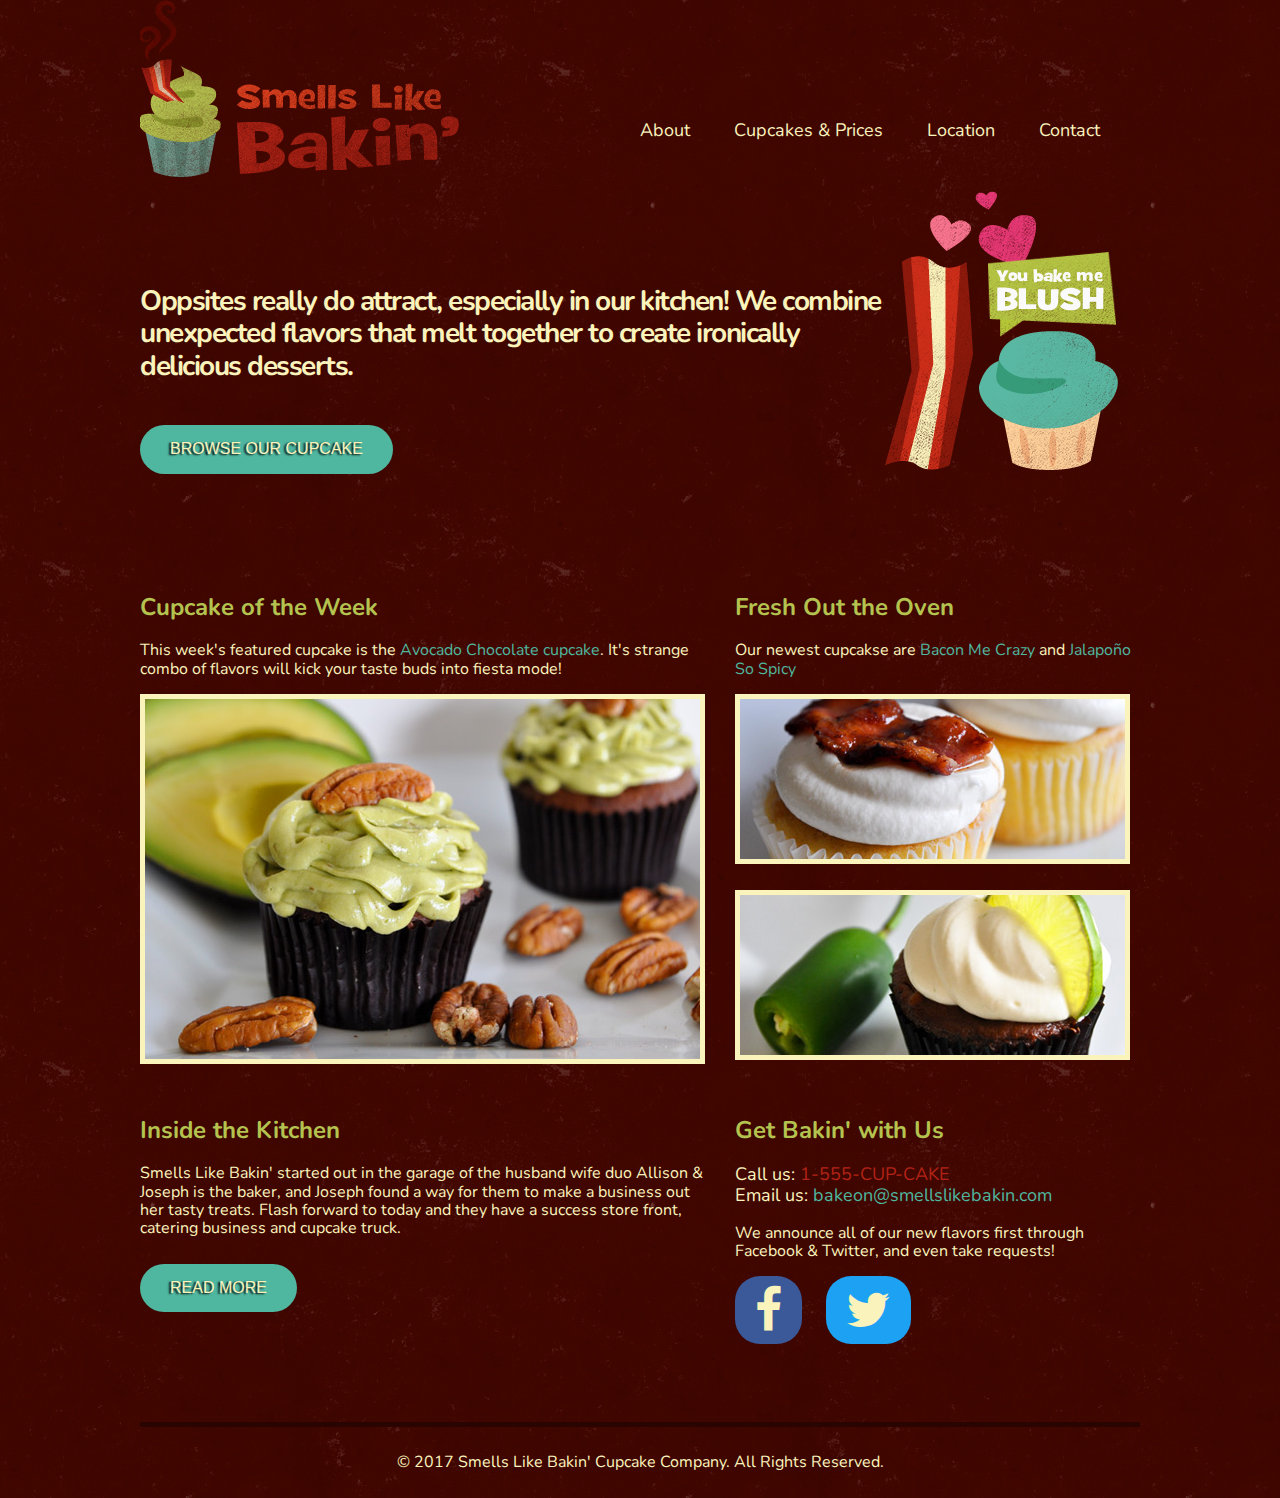
<file: index.html>
<!DOCTYPE html>
   
<html>
    
    <head>
        <meta http-equiv="content-type" content="text/html; charset=utf-8">
        <title>Smells Like Bakin' Cupcake Company</title>
        
        <!-- Normalize.css -->
        <link rel="stylesheet" href="css/normalize.css">
        
        <!-- Grid.css -->
        <link rel="stylesheet" href="css/grid.css">
        
        <!-- Google Fonts -->
        <link href="https://fonts.googleapis.com/css?family=Nunito:200i,400" rel="stylesheet">
        
        <!--  Font Awesome Icons   -->
        <link rel="stylesheet" href="css/font-awesome/css/font-awesome.min.css" />

        
        <!-- Custom Style.css -->
        <link rel="stylesheet" href="css/style.css">
        
    </head>
    
    <body>
        
        <div class="container clearfix">
            
            <div class="grid_4">
                <a href="index.html"><img src="img/logo.gif" alt="Smells Like Bakin'"></a>
            </div>
            <div class="grid_8 omega"> <!-- Pogledaj klasu omega u grid.css -->
                <nav>
                    <ul>
                        <li><a href="index.html">About</a></li>
                        <li><a href="cup-price.html">Cupcakes &amp; Prices</a></li>
                        <li><a href="location.html">Location</a></li>
                        <li><a href="contact.html">Contact</a></li>
                    </ul>
                </nav>
            </div>

            <div id="intro" class="grid_9">
                <h1>Oppsites really do attract, especially in our kitchen! We combine unexpected flavors that melt together to create ironically delicious desserts.</h1>
                <button type="button" class="btn">Browse Our Cupcake</button>
            </div>
            <div class="grid_3 omega">
                <img src="img/you-bake-me-blush.gif" alt="You Bake Me Blush">
            </div>

            <div id="featured-cupcake" class="grid_7">
                <h2>Cupcake of the Week</h2>
                <p>This week's featured cupcake is the <a href="cup-price.html">Avocado Chocolate cupcake</a>. It's strange combo of flavors will kick your taste buds into fiesta mode!</p>
                <img src="img/featured-cupcake.jpg" alt="Avocado chocolate cupcake">
            </div>

            <div id="new-cupcakes" class="grid_5 omega">
                <h2>Fresh Out the Oven</h2>
                <p>Our newest cupcakse are <a href="cup-price.html">Bacon Me Crazy</a> and <a href="cup-price.html">Jalapoño So Spicy</a></p>
                <img src="img/new-cupcake-bacon.jpg" alt="Bacon Me Crazy">
                <img src="img/new-cupcake-jalapeno.jpg" alt="Jalapeno So Spicy">
            </div>
            
            <div class="grid_7">
                <h2>Inside the Kitchen</h2>
                <p>Smells Like Bakin' started out in the garage of the husband wife duo Allison &amp; Joseph is the baker, and Joseph found a way for them to make a business out her tasty treats. Flash forward to today and they have a success store front, catering business and cupcake truck.</p>
                <button type="button" class="btn btn-small">Read More</button>
            </div>
            
            <div class="grid_5 omega">
                <h2>Get Bakin' with Us</h2>
                <div id="contact">
                    <p>Call us: <span class="number">1-555-CUP-CAKE</span><br>
                        Email us: <a href="#">bakeon@smellslikebakin.com</a> 
                    </p>
                </div>
            <div class="contact-f-t">
                <p>We announce all of our new flavors first through Facebook &amp; Twitter, and even take requests!</p>
                <a href="http://www.facebook.com/SmellsLikeBakin" target="_blank"><i class="fa fa-facebook fa-3x" aria-hidden="true"></i></a>
                <a href="http://twitter.com/#!/smellslikebakin" target="_blank"><i class="fa fa-twitter fa-3x" aria-hidden="true"></i></a>
                </div>
            </div>
            
            <div class="grid_12">
                <div id="copyright">
                    <p>&copy; 2017 Smells Like Bakin' Cupcake Company. All Rights Reserved.</p>    
                </div>
            </div>
        
        </div>
        
    
    
        
        <script type="text/javascript" src="js/jquery.min.js"></script>
    </body>
    
</html>
</file>
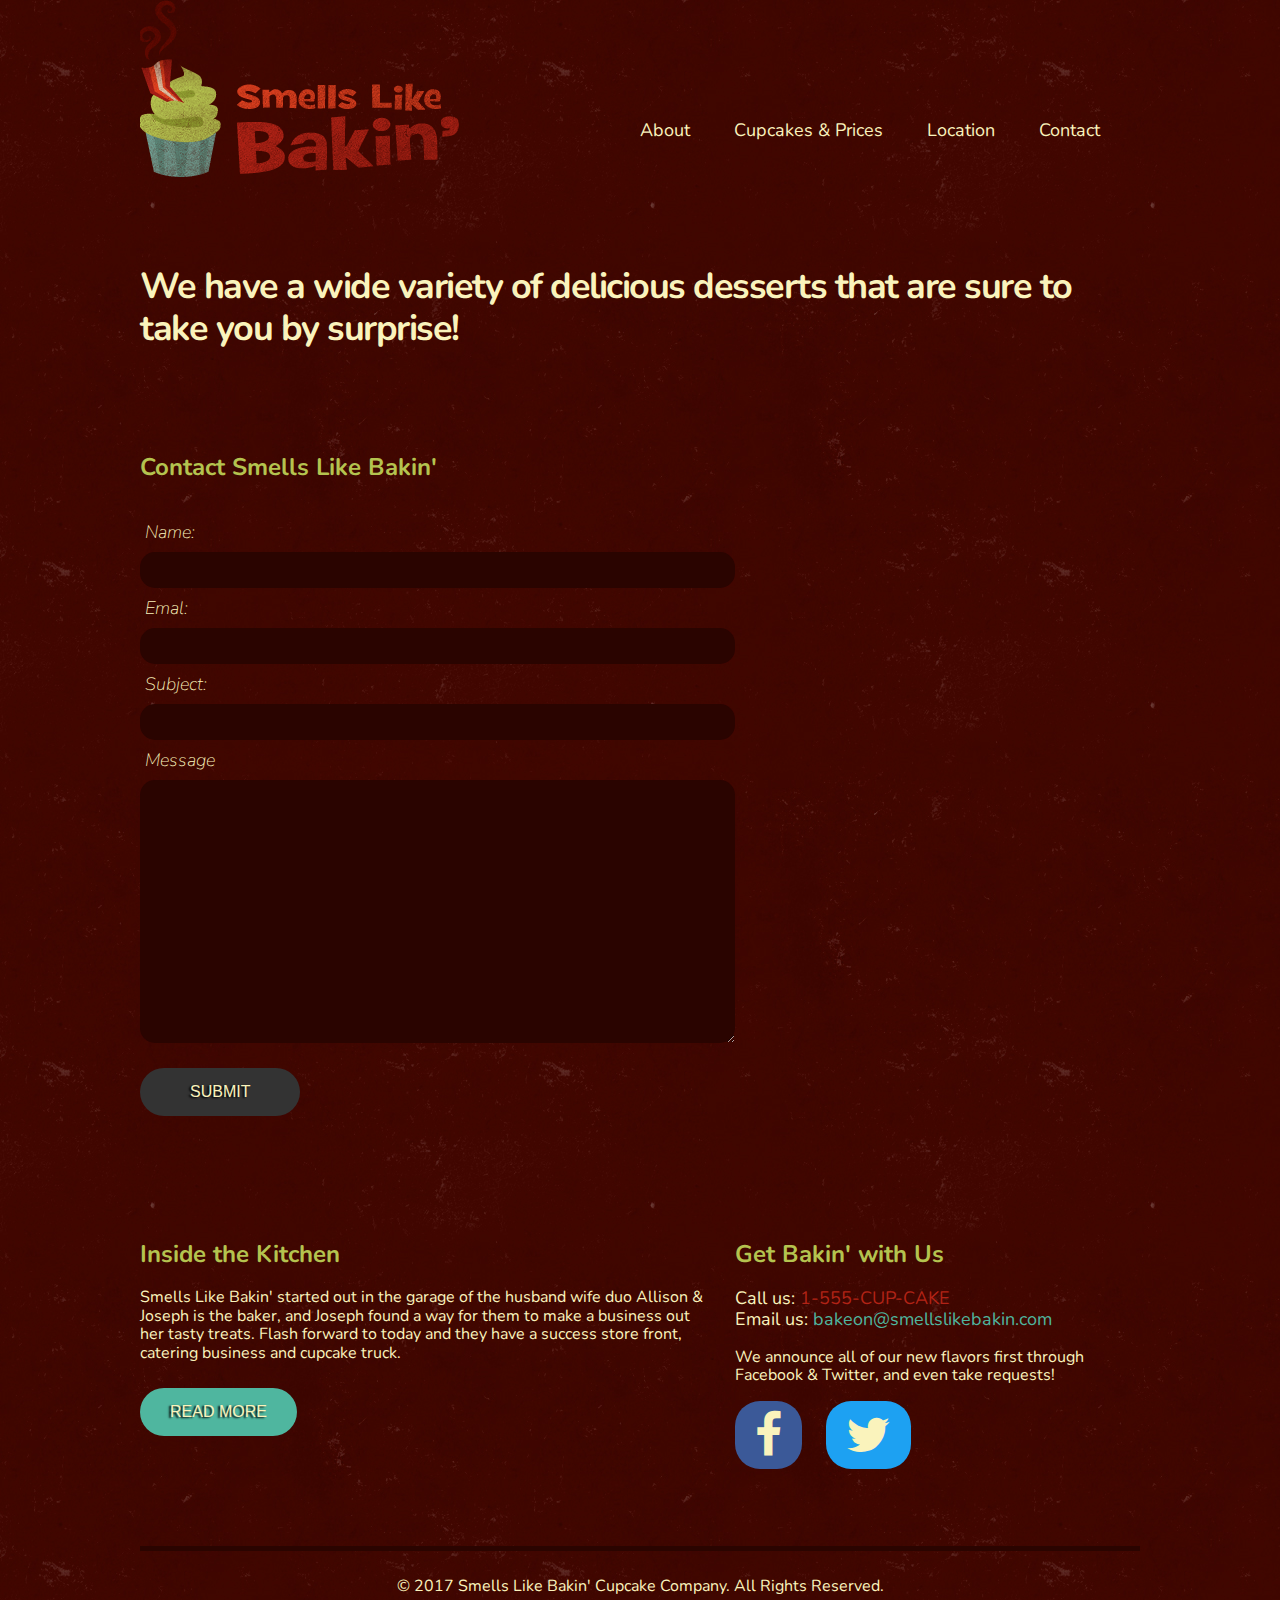
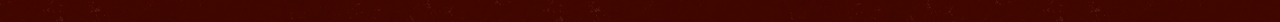
<file: contact.html>
<!DOCTYPE html>
   
<html>
    
    <head>
        <meta http-equiv="content-type" content="text/html; charset=utf-8">
        <title>Smells Like Bakin' Cupcake Company</title>
        
        <!-- Normalize.css -->
        <link rel="stylesheet" href="css/normalize.css">
        
        <!-- Grid.css -->
        <link rel="stylesheet" href="css/grid.css">
        
        <!-- Google Fonts -->
        <link href="https://fonts.googleapis.com/css?family=Nunito:200i,400" rel="stylesheet">
        
        <!--  Font Awesome Icons   -->
        <link rel="stylesheet" href="css/font-awesome/css/font-awesome.min.css" />

        
        <!-- Custom Style.css -->
        <link rel="stylesheet" href="css/style.css">
        
    </head>
    
    <body>
        
        <div class="container clearfix">
            
            <div class="grid_4">
                <a href="index.html"><img src="img/logo.gif" alt="Smells Like Bakin'"></a>
            </div>
            <div class="grid_8 omega"> <!-- Pogledaj klasu omega u grid.css -->
                <nav>
                    <ul>
                        <li><a href="index.html">About</a></li>
                        <li><a href="cup-price.html">Cupcakes &amp; Prices</a></li>
                        <li><a href="location.html">Location</a></li>
                        <li><a href="contact.html">Contact</a></li>
                    </ul>
                </nav>
            </div>

            <div class="grid_12 cup-intro">
                <h1>We have a wide variety of delicious desserts that are sure to take you by surprise!</h1>
            </div>
            
            <div class="grid_7" id="contact-form">
                <h2>Contact Smells Like Bakin'</h2>
                
                <form>
                    <label for="name">Name:</label><br>
                    <input type="text" id="name"><br>
                    
                    <label for="email">Emal:</label><br>
                    <input type="email" id="email"><br>
                    
                    <label for="subject">Subject:</label><br>
                    <input type="text" id="subject"><br>
                    
                    <label for="message">Message</label>
                    <textarea id="message" cols="30" rows="10"></textarea><br>
                    
                    <button type="submit" class="btn">Submit</button>
                </form>
                
            </div>
            
            <div class="grid_7">
                <h2>Inside the Kitchen</h2>
                <p>Smells Like Bakin' started out in the garage of the husband wife duo Allison &amp; Joseph is the baker, and Joseph found a way for them to make a business out her tasty treats. Flash forward to today and they have a success store front, catering business and cupcake truck.</p>
                <button type="button" class="btn btn-small">Read More</button>
            </div>
            
            <div class="grid_5 omega">
                <h2>Get Bakin' with Us</h2>
                <div id="contact">
                    <p>Call us: <span class="number">1-555-CUP-CAKE</span><br>
                        Email us: <a href="#">bakeon@smellslikebakin.com</a> 
                    </p>
                </div>
            <div class="contact-f-t">
                <p>We announce all of our new flavors first through Facebook &amp; Twitter, and even take requests!</p>
                <a href="http://www.facebook.com/SmellsLikeBakin" target="_blank"><i class="fa fa-facebook fa-3x" aria-hidden="true"></i></a>
                <a href="http://twitter.com/#!/smellslikebakin" target="_blank"><i class="fa fa-twitter fa-3x" aria-hidden="true"></i></a>
                </div>
            </div>
            
            <div class="grid_12">
                <div id="copyright">
                    <p>&copy; 2017 Smells Like Bakin' Cupcake Company. All Rights Reserved.</p>    
                </div>
            </div>
        
        </div>
        
    
    
        
        <script type="text/javascript" src="js/jquery.min.js"></script>
    </body>
    
</html>
</file>
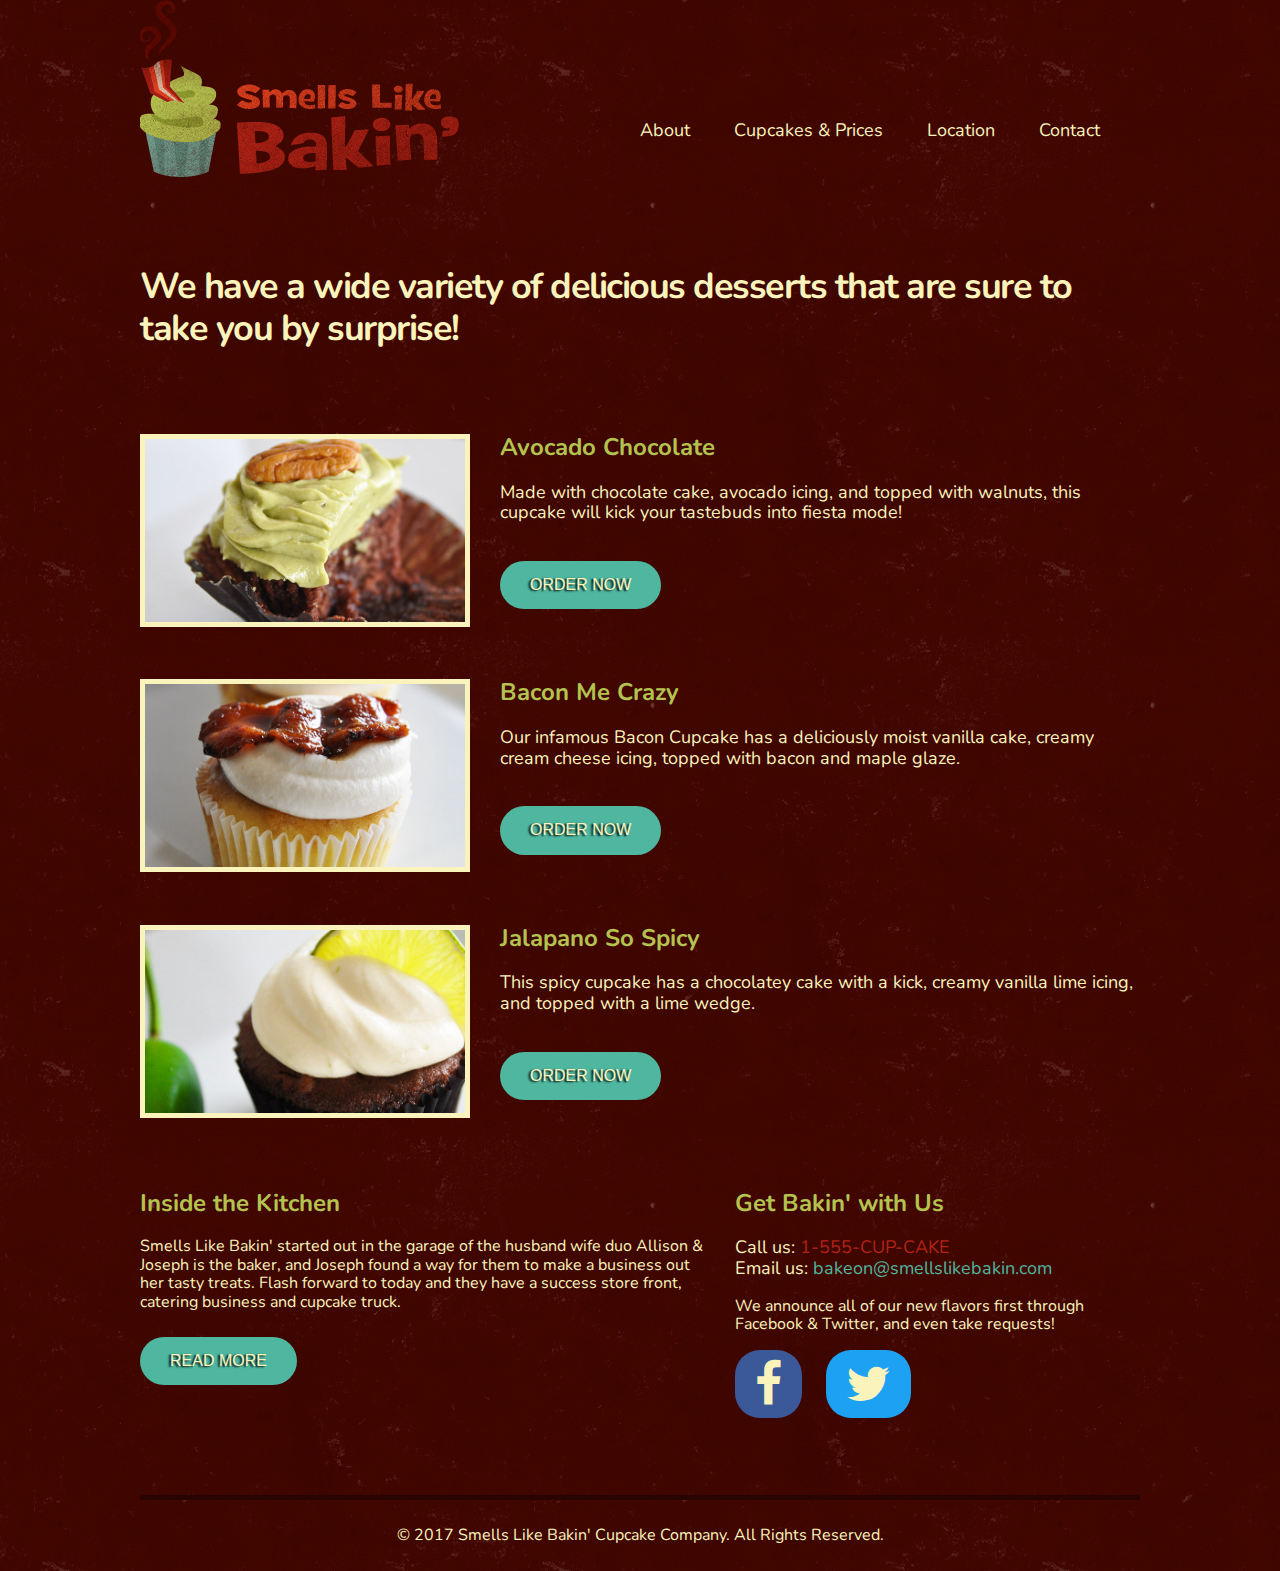
<file: cup-price.html>
<!DOCTYPE html>
   
<html>
    
    <head>
        <meta http-equiv="content-type" content="text/html; charset=utf-8">
        <title>Smells Like Bakin' Cupcake Company</title>
        
        <!-- Normalize.css -->
        <link rel="stylesheet" href="css/normalize.css">
        
        <!-- Grid.css -->
        <link rel="stylesheet" href="css/grid.css">
        
        <!-- Google Fonts -->
        <link href="https://fonts.googleapis.com/css?family=Nunito:200i,400" rel="stylesheet">
        
        <!--  Font Awesome Icons   -->
        <link rel="stylesheet" href="css/font-awesome/css/font-awesome.min.css" />

        
        <!-- Custom Style.css -->
        <link rel="stylesheet" href="css/style.css">
        
    </head>
    
    <body>
        
        <div class="container clearfix">
            
            <div class="grid_4">
                <a href="index.html"><img src="img/logo.gif" alt="Smells Like Bakin'"></a>
            </div>
            <div class="grid_8 omega"> <!-- Pogledaj klasu omega u grid.css -->
                <nav>
                    <ul>
                        <li><a href="index.html">About</a></li>
                        <li><a href="cup-price.html">Cupcakes &amp; Prices</a></li>
                        <li><a href="location.html">Location</a></li>
                        <li><a href="contact.html">Contact</a></li>
                    </ul>
                </nav>
            </div>
            
            <div class="grid_12 cup-intro">
                <h1>We have a wide variety of delicious desserts that are sure to take you by surprise!</h1>
            </div>
            
            <div class="grid_12 cupcake">
                <div class="grid_4">
                    <img src="img/avocado-large.jpg" alt="Avocado Chocolate">
                </div>
                <div class="grid_8 omega">
                    <h2>Avocado Chocolate</h2>
                    <p>Made with chocolate cake, avocado icing, and topped with walnuts, this cupcake will kick your tastebuds into fiesta mode!</p>
                    <button type="button" class="btn btn-small">Order now</button>
                </div>
            </div>
            
            <div class="grid_12 cupcake">
                <div class="grid_4">
                    <img src="img/bacon-large.jpg" alt="Bacon Me Crazy">
                </div>
                <div class="grid_8 omega">
                    <h2>Bacon Me Crazy</h2>
                    <p>Our infamous Bacon Cupcake has a deliciously moist vanilla cake, creamy cream cheese icing, topped with bacon and maple glaze.</p>
                    <button type="button" class="btn btn-small">Order now</button>
                </div>
            </div>
            
            <div class="grid_12 cupcake">
                <div class="grid_4">
                    <img src="img/lime-large.jpg" alt="Jalapeno So Spicy">
                </div>
                <div class="grid_8 omega">
                    <h2>Jalapano So Spicy</h2>
                    <p>This spicy cupcake has a chocolatey cake with a kick, creamy vanilla lime icing, and topped with a lime wedge.</p>
                    <button type="button" class="btn btn-small">Order now</button>
                </div>
            </div>
            

            <div class="grid_7">
                <h2>Inside the Kitchen</h2>
                <p>Smells Like Bakin' started out in the garage of the husband wife duo Allison &amp; Joseph is the baker, and Joseph found a way for them to make a business out her tasty treats. Flash forward to today and they have a success store front, catering business and cupcake truck.</p>
                <button type="button" class="btn btn-small">Read More</button>
            </div>
            
            <div class="grid_5 omega">
                <h2>Get Bakin' with Us</h2>
                <div id="contact">
                    <p>Call us: <span class="number">1-555-CUP-CAKE</span><br>
                        Email us: <a href="#">bakeon@smellslikebakin.com</a> 
                    </p>
                </div>
            <div class="contact-f-t">
                <p>We announce all of our new flavors first through Facebook &amp; Twitter, and even take requests!</p>
                <a href="http://www.facebook.com/SmellsLikeBakin" target="_blank"><i class="fa fa-facebook fa-3x" aria-hidden="true"></i></a>
                <a href="http://twitter.com/#!/smellslikebakin" target="_blank"><i class="fa fa-twitter fa-3x" aria-hidden="true"></i></a>
                </div>
            </div>
            
            <div class="grid_12">
                <div id="copyright">
                    <p>&copy; 2017 Smells Like Bakin' Cupcake Company. All Rights Reserved.</p>    
                </div>
            </div>
        
        </div>
        
    
    
        
        <script type="text/javascript" src="js/jquery.min.js"></script>
    </body>
    
</html>
</file>
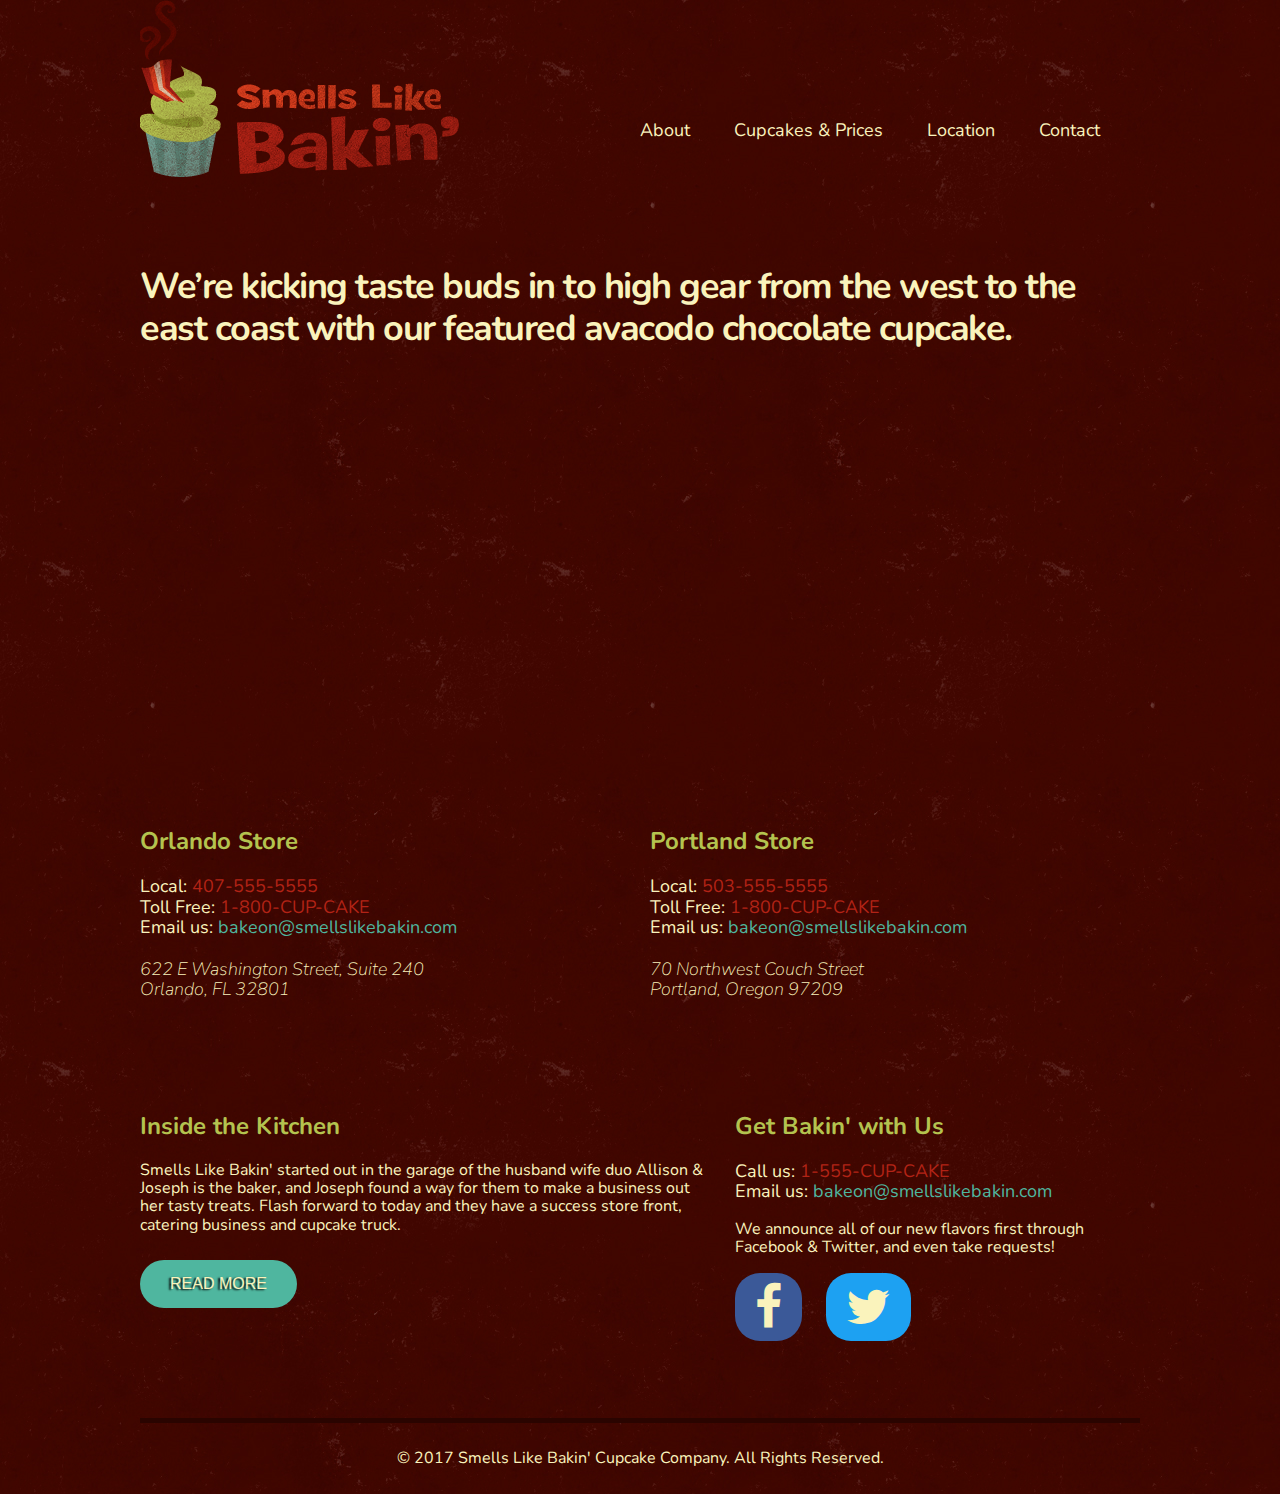
<file: location.html>
<!DOCTYPE html>
   
<html>
    
    <head>
        <meta http-equiv="content-type" content="text/html; charset=utf-8">
        <title>Smells Like Bakin' Cupcake Company</title>
        
        <!-- Normalize.css -->
        <link rel="stylesheet" href="css/normalize.css">
        
        <!-- Grid.css -->
        <link rel="stylesheet" href="css/grid.css">
        
        <!-- Google Fonts -->
        <link href="https://fonts.googleapis.com/css?family=Nunito:200i,400" rel="stylesheet">
        
        <!--  Font Awesome Icons   -->
        <link rel="stylesheet" href="css/font-awesome/css/font-awesome.min.css" />

        
        <!-- Custom Style.css -->
        <link rel="stylesheet" href="css/style.css">
        
    </head>
    
    <body>
        
        <div class="container clearfix">
            
            <div class="grid_4">
                <a href="index.html"><img src="img/logo.gif" alt="Smells Like Bakin'"></a>
            </div>
            <div class="grid_8 omega"> <!-- Pogledaj klasu omega u grid.css -->
                <nav>
                    <ul>
                        <li><a href="index.html">About</a></li>
                        <li><a href="cup-price.html">Cupcakes &amp; Prices</a></li>
                        <li><a href="location.html">Location</a></li>
                        <li><a href="contact.html">Contact</a></li>
                    </ul>
                </nav>
            </div>

            <div class="grid_12 cup-intro">
                <h1>We’re kicking taste buds in to high gear from the west to the east coast with our featured avacodo chocolate cupcake.</h1>
            </div>
            
            <div class="grid_12">
                
                <div class="grid_6">
                    <iframe src="https://www.google.com/maps/embed?pb=!1m18!1m12!1m3!1d3504.885450955242!2d-81.3712142849194!3d28.543162582453125!2m3!1f0!2f0!3f0!3m2!1i1024!2i768!4f13.1!3m3!1m2!1s0x88e77ae3943e5c01%3A0xd1d12b30a4678113!2s622+E+Washington+St+%23240%2C+Orlando%2C+FL+32801%2C+USA!5e0!3m2!1sen!2srs!4v1512567160932" width="100%" height="350px" frameborder="0" style="border:0" allowfullscreen></iframe>
                </div>
                <div class="grid_6 omega">
                    <iframe src="https://www.google.com/maps/embed?pb=!1m18!1m12!1m3!1d2795.337555179639!2d-122.67318268444068!3d45.523412379101714!2m3!1f0!2f0!3f0!3m2!1i1024!2i768!4f13.1!3m3!1m2!1s0x54950a0758106075%3A0xa43570d83863b762!2sWhite+Stag+Block%2C+70+NW+Couch+St%2C+Portland%2C+OR+97209%2C+USA!5e0!3m2!1sen!2srs!4v1512567383521" width="100%" height="350px" frameborder="0" style="border:0" allowfullscreen></iframe>
                </div>
                
            </div>
            
            <div class="grid_6 store">
                <h2>Orlando Store</h2>
                <div id="contact">
                    <p>Local: <span class="number">407-555-5555</span><br>
                       Toll Free: <span class="number">1-800-CUP-CAKE</span> <br>
                        Email us: <a href="#">bakeon@smellslikebakin.com</a> <br><br>
                        
                        <span class="street">622 E Washington Street, Suite 240 <br>
                        Orlando, FL 32801 </span>
                    </p>
                </div>
            </div>
            <div class="grid_6 omega store">
                <h2>Portland Store</h2>
                <div id="contact">
                    <p>Local: <span class="number">503-555-5555</span><br>
                       Toll Free: <span class="number">1-800-CUP-CAKE</span> <br>
                        Email us: <a href="#">bakeon@smellslikebakin.com</a> <br><br>
                        
                        <span class="street">70 Northwest Couch Street <br>
                        Portland, Oregon 97209 </span>
                    </p>
                </div>
            </div>
            
            
            <div class="grid_7">
                <h2>Inside the Kitchen</h2>
                <p>Smells Like Bakin' started out in the garage of the husband wife duo Allison &amp; Joseph is the baker, and Joseph found a way for them to make a business out her tasty treats. Flash forward to today and they have a success store front, catering business and cupcake truck.</p>
                <button type="button" class="btn btn-small">Read More</button>
            </div>
            
            <div class="grid_5 omega">
                <h2>Get Bakin' with Us</h2>
                <div id="contact">
                    <p>Call us: <span class="number">1-555-CUP-CAKE</span><br>
                        Email us: <a href="#">bakeon@smellslikebakin.com</a> 
                    </p>
                </div>
            <div class="contact-f-t">
                <p>We announce all of our new flavors first through Facebook &amp; Twitter, and even take requests!</p>
                <a href="http://www.facebook.com/SmellsLikeBakin" target="_blank"><i class="fa fa-facebook fa-3x" aria-hidden="true"></i></a>
                <a href="http://twitter.com/#!/smellslikebakin" target="_blank"><i class="fa fa-twitter fa-3x" aria-hidden="true"></i></a>
                </div>
            </div>
            
            <div class="grid_12">
                <div id="copyright">
                    <p>&copy; 2017 Smells Like Bakin' Cupcake Company. All Rights Reserved.</p>    
                </div>
            </div>
        
        </div>
        
    
    
        
        <script type="text/javascript" src="js/jquery.min.js"></script>
    </body>
    
</html>
</file>
<file: css/grid.css>
/*
 Width: 1000px
 # Columns : 12 
 Column width: 65px
 Gutter : 20px 
 */
.grid_1 { width: 65px; }
.grid_2 { width: 150px; }
.grid_3 { width: 235px; }
.grid_4 { width: 320px; }
.grid_5 { width: 405px; }
.grid_6 { width: 490px; }
.grid_7 { width: 575px; }
.grid_8 { width: 660px; }
.grid_9 { width: 745px; }
.grid_10 { width: 830px; }
.grid_11 { width: 915px; }
.grid_12 { width: 1000px; }

.grid_1,
.grid_2,
.grid_3,
.grid_4,
.grid_5,
.grid_6,
.grid_7,
.grid_8,
.grid_9,
.grid_10,
.grid_11,
.grid_12 {
	margin: 0 20px 10px 0;
	float: left;
	display: block;
}

.alpha{margin-left:0px;}
.omega{margin-right:0px;}

.container{
	width: 1000px; /*spans content 1000 pxs */
	margin: auto;  /*equal margins on the left/right sides */
}



.clear{clear:both;display:block;overflow:hidden;visibility:hidden;width:0;height:0}.clearfix:after{clear:both;content:' ';display:block;font-size:0;line-height:0;visibility:hidden;width:0;height:0}* html .clearfix,*:first-child+html .clearfix{zoom:1}
</file>
<file: css/style.css>
body{
    font-family: 'Nunito', sans-serif;
    color: #faf3bc;
    background: #420600 url('../img/bg-texture.jpg') repeat;
}

a{
    color: #4fb69f;
    text-decoration: none;
}

h1{
    font-size: 1.750em;
    letter-spacing: -1.5px;
}
h2{
    font-size: 1.500em;
    color: #b4c34f;
}

.btn{
    color: #faf3bc;
    background: #4fb69f;
    padding: 15px 30px;
    margin: 25px 0px;
    margin-bottom: 50px;
    border: none;
    border-radius: 25px;
    text-transform: uppercase;
    text-shadow: -2px 1px 2px #000000;
}
.btn-small{
    margin-top: 10px;
}
.btn:hover{
    background-color: #4cc4a7;
}

nav ul{
    margin: 120px 0 0 0;
    list-style: none;
    float: right;
}
nav ul li{
    display: inline-block;
    margin-right: 40px;
}
nav ul li a{
    color: #faf3bc;
    font-size: 18px;
}
nav ul li a:hover{
    color: #4cc4a7;
}

#intro{
    margin: 75px 0 50px 0;
}

#featured-cupcake img{
    border: 5px solid #faf3bc;    
}

#new-cupcakes img{
    border: 5px solid #faf3bc;
    margin-bottom: 22px;
}

#contact{
    margin-bottom: 10px;
    font-size: 18px;
}

#contact p a:hover{
    color: #4cc4a7;
}

.contact-f-t a i{
    margin-right: 20px;
    padding: 10px 20px;
    color: #faf3bc;
    border-radius: 25px;
}
.contact-f-t a i.fa-facebook{
    background: #3B5998;
}
.contact-f-t a i.fa-twitter{
    background: #1DA1F2;
}

span.number{
    color: #b22316;
}

#copyright{
    border-top: 5px solid #2a0400;
    padding-top: 10px;
    margin-top: 50px;
    text-align: center;
}

/* CUPCAKES & PRICES */
.cup-intro h1{
    font-size: 36px;
    margin: 75px 0;
}

.cupcake .grid_4 img{
    width: 100%;
    border: 5px solid #faf3bc;
}

.cupcake .grid_8 h2{
    margin-top: 0;
    padding-left: 20px;
}
.cupcake .grid_8 p{
    padding-left: 20px;
    font-size: 18px;
}
.cupcake .grid_8 button{
    margin-top: 20px;
    margin-left: 20px;
}

/* LOCATION */
.store{
    margin-bottom: 75px;
}

span.street{
    font-style: italic;
    font-weight: 200;
}

/* LOCATION */
#contact-form{
    margin-bottom: 55px;
}

#contact-form h2{
    margin-bottom: 40px;
}

#contact-form form label{
    font-size: 18px;
    margin-left: 5px;
    font-style: italic;
    font-weight: 200;
}

#contact-form form input,
#contact-form form textarea{
    width: 100%;
    margin: 10px 0;
    padding: 5px 10px;
    background: #2a0400;
    border: none;
    border-radius: 15px;
    color: #faf3bc;
    font-size: 22px;
}

#contact-form form button{
    margin-top: 10px;
    background: #333;
    padding: 15px 50px;
}
#contact-form form button:hover{
    background: #344;
}
</file>
